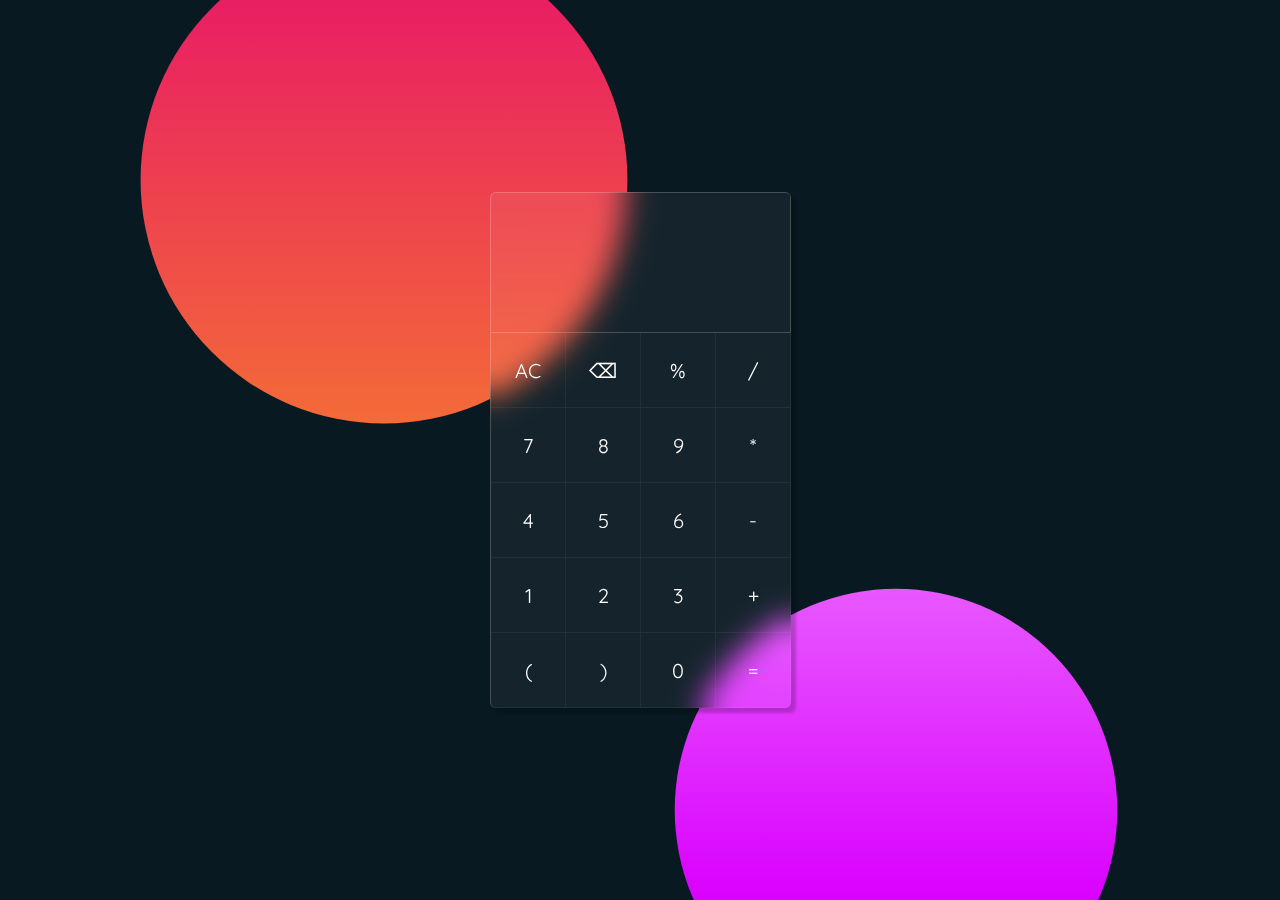
<file: 8-calculator/index.html>
<!DOCTYPE html>
<html lang="en">
<head>
  <meta charset="UTF-8" />
  <meta name="viewport" content="width=device-width, initial-scale=1.0"/>
  <title>Stylish Calculator</title>
  <link rel="stylesheet" href="./style.css">
</head>
<body>
  <div id="tilt-wrapper">
    <div id="container">
      <div id="calculator">
        <input type="text" id="result" disabled />

        <button class="function-btn" onclick="clearResult()">AC</button>
        <button class="function-btn" onclick="backspace()">⌫</button>
        <button onclick="appendToResult('%')">%</button>
        <button onclick="appendToResult('/')">/</button>

        <button onclick="appendToResult('7')">7</button>
        <button onclick="appendToResult('8')">8</button>
        <button onclick="appendToResult('9')">9</button>
        <button onclick="appendToResult('*')">*</button>

        <button onclick="appendToResult('4')">4</button>
        <button onclick="appendToResult('5')">5</button>
        <button onclick="appendToResult('6')">6</button>
        <button onclick="appendToResult('-')">-</button>

        <button onclick="appendToResult('1')">1</button>
        <button onclick="appendToResult('2')">2</button>
        <button onclick="appendToResult('3')">3</button>
        <button onclick="appendToResult('+')">+</button>

        <button onclick="appendToResult('(')">(</button>
        <button onclick="appendToResult(')')">)</button>
        <button onclick="appendToResult('0')">0</button>
        <button onclick="calculate()">=</button>
      </div>
    </div>
  </div>

  <script src="./script.js"></script>
</body>
</html>
</file>
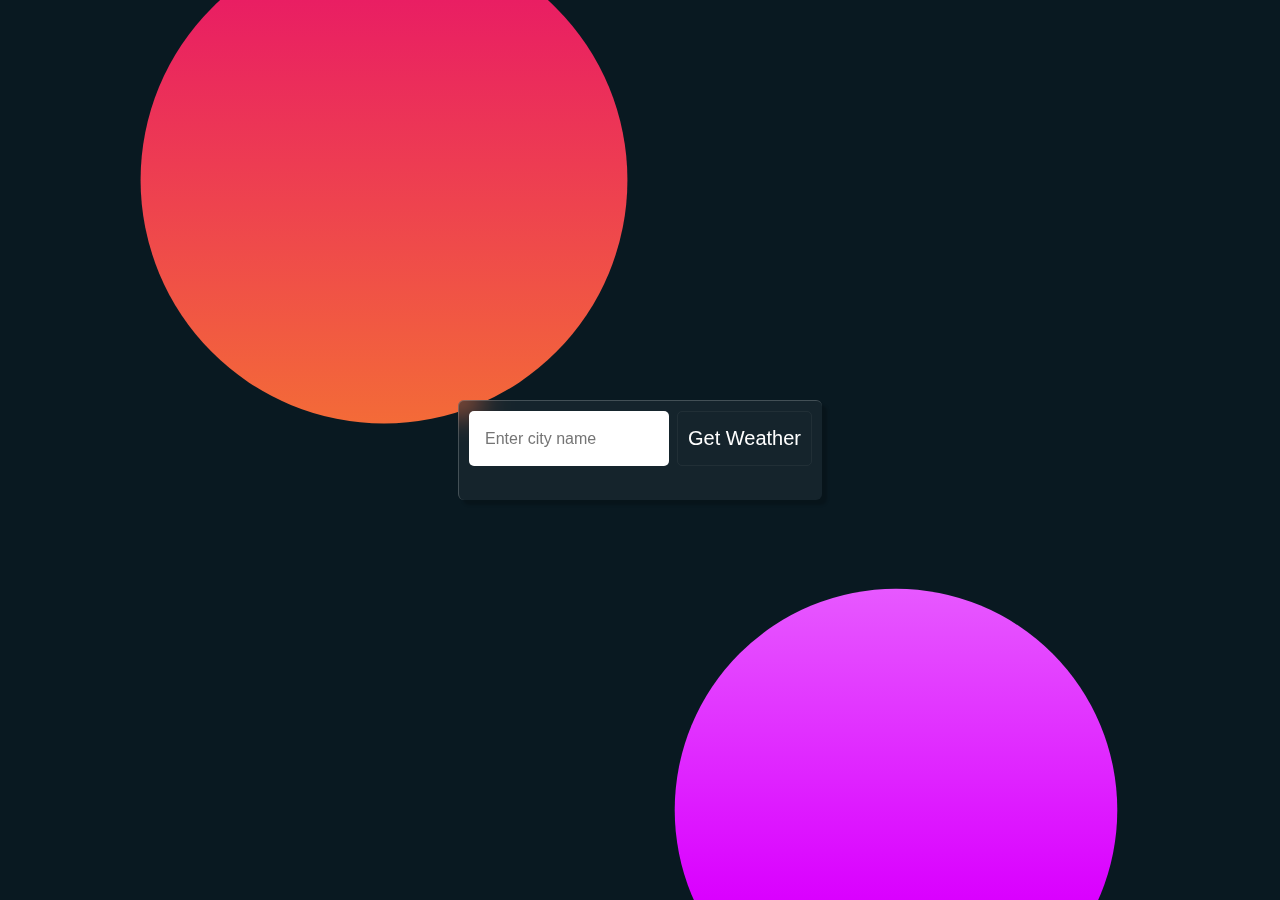
<file: 9-weather-app/index.html>
<!DOCTYPE html>
<html lang="en">
<head>
    <meta charset="UTF-8">
    <meta name="viewport" content="width=device-width, initial-scale=1.0">
    <title>Weather widget</title>
    <link rel="stylesheet" href="style.css">
</head>
<body>
    <div class="container">
        <form action="" class="weatherForm">
            <input type="text" class="cityInput" id="cityInput" placeholder="Enter city name" required>
            <button type="button" class="submitButton" id="submitButton">Get Weather</button>
        </form>
        <div class="card">
            <h1 class="cityDisplay"></h1>
            <p class="temperatureDisplay"></p>
            <p class="humidityDisplay"></p>
            <p class="descriptionDisplay"></p>
            <p class="realFeelDisplay"></p>
            <p class="windSpeedDisplay"></p>
            <p class="emojiDisplay"></p>
            <p class="errorDisplay">Please check entered city!</p>
        </div>
    </div>
    <script src="script.js"></script>
</body>
</html>
</file>
<file: 8-calculator/style.css>
@import url('https://fonts.googleapis.com/css2?family=Quicksand:wght@300..700&display=swap');

* {
  margin: 0;
  padding: 0;
  box-sizing: border-box;
  font-family: 'Quicksand', sans-serif;
}

body {
  display: flex;
  justify-content: center;
  align-items: center;
  min-height: 100vh;
  background: #091921;
  overflow: hidden;
}

body::before,
body::after {
  content: '';
  position: absolute;
  top: 0;
  left: 0;
  width: 100%;
  height: 100%;
}

body::before {
  background: linear-gradient(#e91e63, #ffc107);
  clip-path: circle(22% at 30% 20%);
}

body::after {
  background: linear-gradient(#fff, #da00ff);
  clip-path: circle(20% at 70% 90%);
}

#tilt-wrapper {
  perspective: 1000px;
  z-index: 10;
}

#container {
  background: rgba(255, 255, 255, 0.05);
  border-radius: 6px;
  overflow: hidden;
  backdrop-filter: blur(15px);
  border-top: 1px solid rgba(255, 255, 255, 0.2);
  border-left: 1px solid rgba(255, 255, 255, 0.2);
  box-shadow: 5px 5px 3px rgba(0, 0, 0, 0.2);
  transition: transform 0.2s ease;
  transform-style: preserve-3d;
  will-change: transform;
}

#calculator {
  display: grid;
  grid-template-columns: repeat(4, 1fr);
}

#result {
  grid-column: span 4;
  height: 140px;
  width: 300px;
  text-align: right;
  border: none;
  outline: none;
  padding: 10px;
  font-size: 30px;
  background: transparent;
  color: #fff;
  border-bottom: 1px solid rgba(255, 255, 255, 0.2);
  border-right: 1px solid rgba(255, 255, 255, 0.2);
}

button {
  background: none;
  border: none;
  outline: none;
  box-shadow: none;
  display: grid;
  place-items: center;
  width: 75px;
  height: 75px;
  color: #fff;
  font-weight: 400;
  cursor: pointer;
  font-size: 20px;
  user-select: none;
  border-bottom: 1px solid rgba(255, 255, 255, 0.05);
  border-right: 1px solid rgba(255, 255, 255, 0.05);
  transition: 0.3s;
}

button:hover {
  background: rgba(255, 255, 255, 0.1);
}

button:active {
  background: rgba(255, 255, 255, 0.2);
  color: #192f00;
  font-size: 24px;
  font-weight: 500;
}

.function-btn:hover {
  background: rgba(255, 76, 76, 0.2);
}

.function-btn:active {
  background: rgba(255, 76, 76, 0.4);
  color: #fff;
}
</file>
<file: 9-weather-app/style.css>
/* Reset default styles */
* {
    margin: 0;
    padding: 0;
    box-sizing: border-box;
}

body {
    display: flex;
    justify-content: center;
    align-items: center;
    min-height: 100vh;
    background: #091921;
    overflow: hidden;
}

body::before,
body::after {
  content: '';
  position: absolute;
  top: 0;
  left: 0;
  width: 100%;
  height: 100%;
}

body::before {
  background: linear-gradient(#e91e63, #ffc107);
  clip-path: circle(22% at 30% 20%);
}

body::after {
  background: linear-gradient(#fff, #da00ff);
  clip-path: circle(20% at 70% 90%);
}

.container {
    background: rgba(255, 255, 255, 0.05);
    border-radius: 6px;
    overflow: hidden;
    backdrop-filter: blur(15px);
    border-top: 1px solid rgba(255, 255, 255, 0.2);
    border-left: 1px solid rgba(255, 255, 255, 0.2);
    box-shadow: 5px 5px 3px rgba(0, 0, 0, 0.2);
    transition: transform 0.2s ease;
    transform-style: preserve-3d;
    will-change: transform;
    perspective: 1000px;
    z-index: 10;
}

.weatherForm {
    margin-bottom: 1.5rem;
    display: flex;
    flex-direction: row;
    padding: 10px;
}

#cityInput {
    padding: 0.5rem 1rem;
    border: none;
    border-radius: 5px;
    width: 200px;
    font-size: 1rem;
    margin-right: 0.5rem;
}

button {
    background: none;
    border: none;
    outline: none;
    box-shadow: none;
    display: grid;
    place-items: center;
    width: auto;
    height: auto;
    color: #fff;
    font-weight: 400;
    cursor: pointer;
    font-size: 20px;
    user-select: none;
    border: 1px solid rgba(255, 255, 255, 0.05);
    transition: 0.3s;
    border-radius: 5px;
    padding: 10px;
    padding-top: 15px;
    padding-bottom: 15px;
}

button:hover {
    background: rgba(255, 255, 255, 0.1);
}

.card {
    text-align: center;
    font-size: 20px;
}

.card h1 {
    font-family: cursive;
    font-size: 25px;
}

.card p, .card h1 {
    margin: 0.5rem 0;
    color: white;
}

.emojiDisplay {
    font-size: 4rem;
    margin: 0.5rem;
}

.errorDisplay {
    display: none;
    color: red;
    margin-top: 1rem;
    font-weight: bold;
}
</file>
